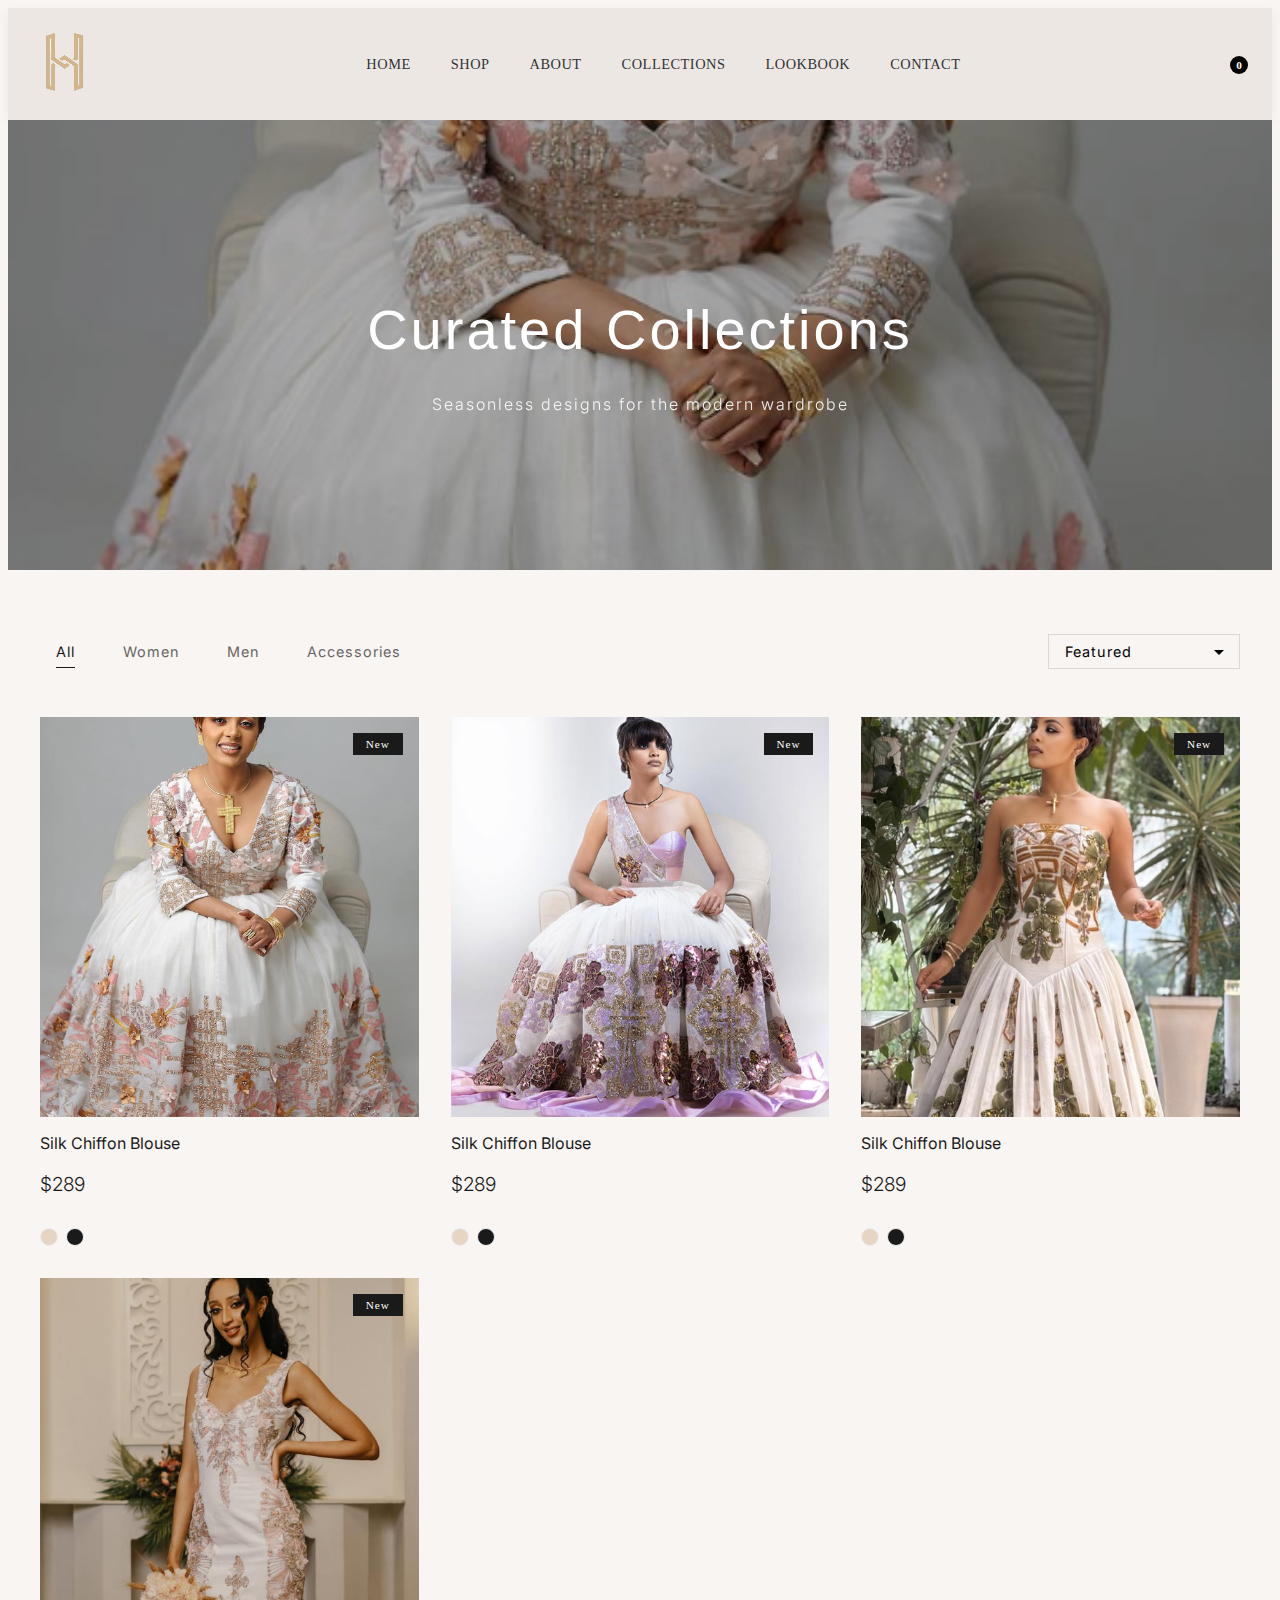
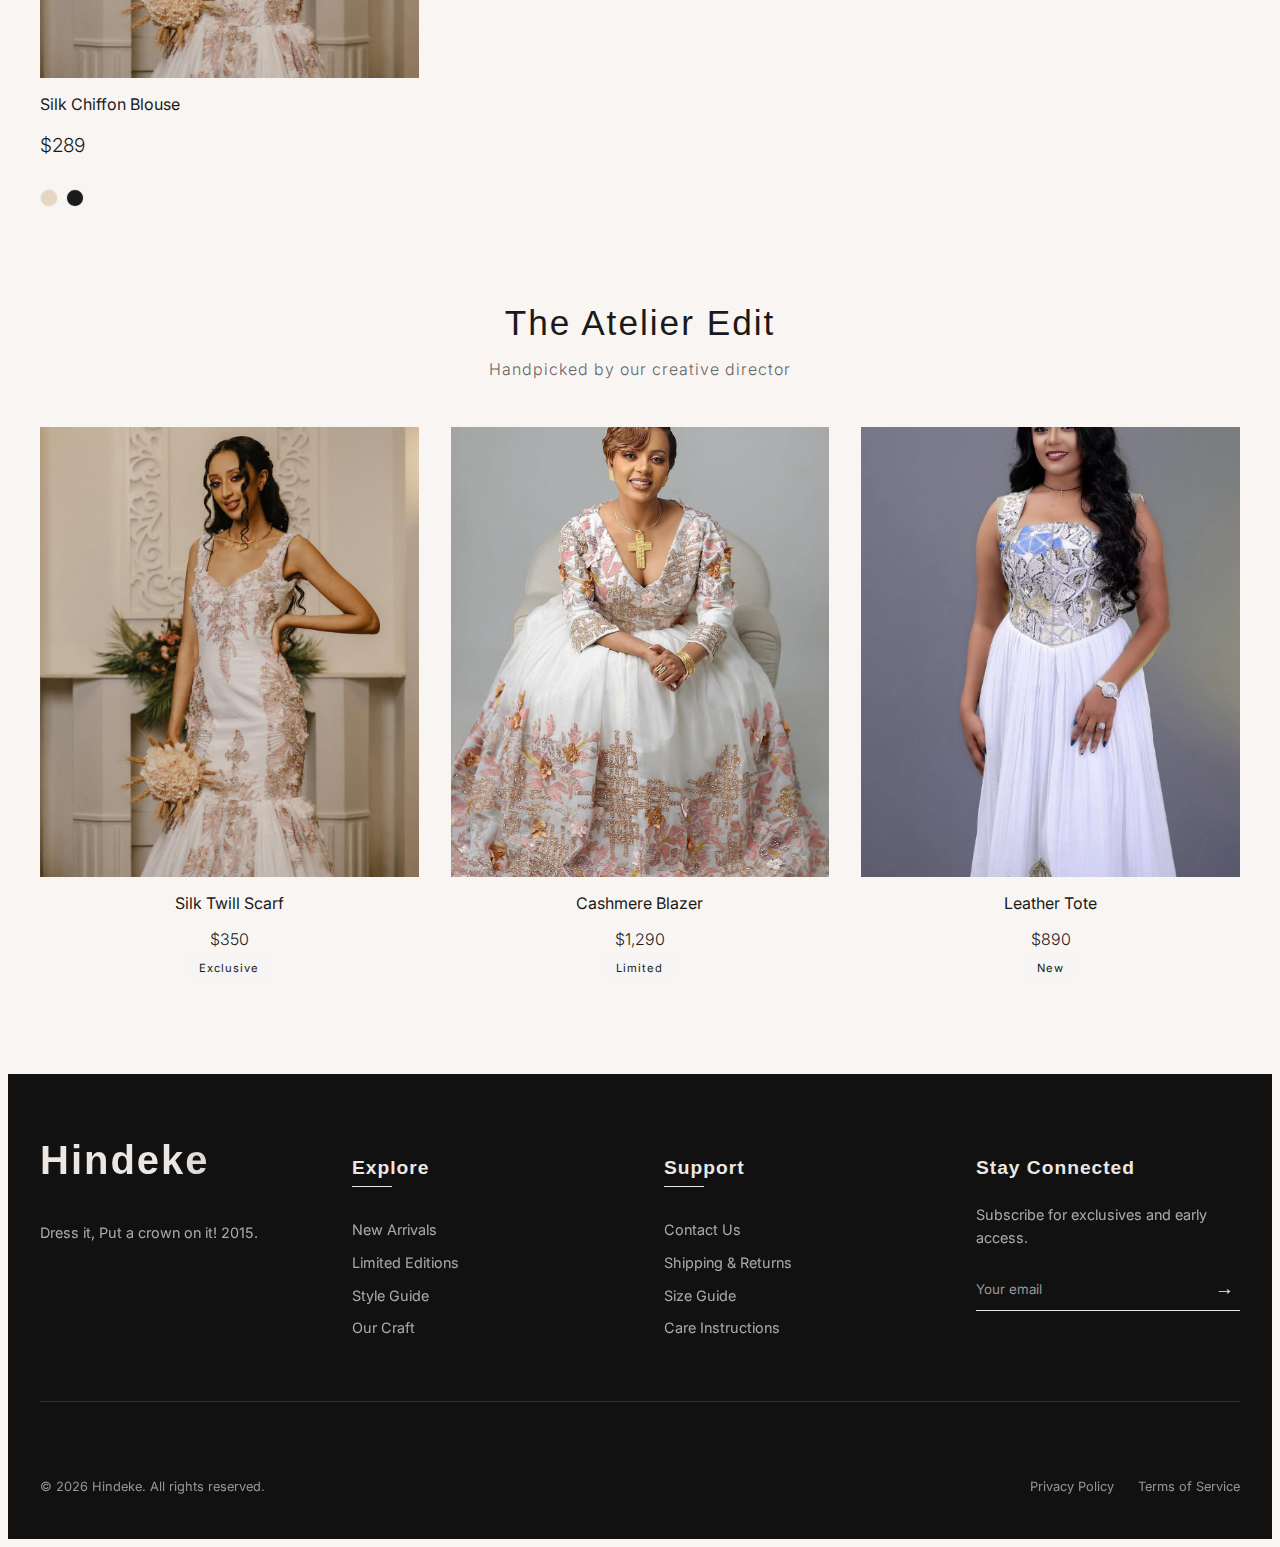
<file: shop.html>
<!DOCTYPE html>
<html lang="en">
<head>
    <meta charset="UTF-8">
    <meta name="viewport" content="width=device-width, initial-scale=1.0">
    <title>Shop | Hindeke</title>
    <link rel="stylesheet" href="shop.css">
    <link rel="stylesheet" href="https://cdnjs.cloudflare.com/ajax/libs/font-awesome/6.0.0-beta3/css/all.min.css">
    <link href="https://fonts.googleapis.com/css2?family=Inter:wght@300;400;500&display=swap" rel="stylesheet">
    <link href="https://fonts.cdnfonts.com/css/neue-haas-grotesk-display-pro" rel="stylesheet">
</head>
<body class="shop-page">
<navbar-component></navbar-component>


<main>
    <!-- Hero -->
    <section class="shop-hero">
        <div class="hero-overlay"></div>
        <h1 class="nexa-light">Curated Collections</h1>
        <p>Seasonless designs for the modern wardrobe</p>
    </section>

    <!-- Filter Bar -->
    <div class="filter-bar">
        <div class="filter-group">
            <button class="filter-btn active" data-category="all">All</button>
            <button class="filter-btn" data-category="women">Women</button>
            <button class="filter-btn" data-category="men">Men</button>
            <button class="filter-btn" data-category="accessories">Accessories</button>
        </div>
        <div class="sort-group">
            <select id="sort-by" class="luxury-select">
                <option value="featured">Featured</option>
                <option value="price-asc">Price: Low to High</option>
                <option value="price-desc">Price: High to Low</option>
                <option value="newest">New Arrivals</option>
            </select>
        </div>
    </div>

    <!-- Product Grid -->
    <div class="product-grid">
        <!-- Product 1 -->
        <div class="product-card" data-category="women" data-price="289" data-date="2023-10-15">
            <div class="product-image" style="background-image: url('1.png')">
                <span class="badge">New</span>
                <button class="quick-view">Quick View</button>
            </div>
            <div class="product-info">
                <h3>Silk Chiffon Blouse</h3>
                <p class="price">$289</p>
                <div class="color-options">
                    <span class="color-dot" style="background: #E6D5C3"></span>
                    <span class="color-dot" style="background: #1A1A1A"></span>
                </div>
            </div>
        </div>

        <div class="product-card" data-category="women" data-price="289" data-date="2023-10-15">
            <div class="product-image" style="background-image: url('2.png')">
                <span class="badge">New</span>
                <button class="quick-view">Quick View</button>
            </div>
            <div class="product-info">
                <h3>Silk Chiffon Blouse</h3>
                <p class="price">$289</p>
                <div class="color-options">
                    <span class="color-dot" style="background: #E6D5C3"></span>
                    <span class="color-dot" style="background: #1A1A1A"></span>
                </div>
            </div>
        </div>

        <div class="product-card" data-category="women" data-price="289" data-date="2023-10-15">
            <div class="product-image" style="background-image: url('3.png')">
                <span class="badge">New</span>
                <button class="quick-view">Quick View</button>
            </div>
            <div class="product-info">
                <h3>Silk Chiffon Blouse</h3>
                <p class="price">$289</p>
                <div class="color-options">
                    <span class="color-dot" style="background: #E6D5C3"></span>
                    <span class="color-dot" style="background: #1A1A1A"></span>
                </div>
            </div>
        </div>

        <div class="product-card" data-category="women" data-price="289" data-date="2023-10-15">
            <div class="product-image" style="background-image: url('4.png')">
                <span class="badge">New</span>
                <button class="quick-view">Quick View</button>
            </div>
            <div class="product-info">
                <h3>Silk Chiffon Blouse</h3>
                <p class="price">$289</p>
                <div class="color-options">
                    <span class="color-dot" style="background: #E6D5C3"></span>
                    <span class="color-dot" style="background: #1A1A1A"></span>
                </div>
            </div>
        </div>

        <!-- Repeat 7 more product cards with different data attributes -->
    </div>
</main>

<!-- Product Modal -->
<div class="product-modal" id="productModal">
    <div class="modal-overlay"></div>
    <div class="modal-content">
        <button class="close-modal">&times;</button>
        <div class="modal-gallery">
            <div class="main-image" style="background-image: url('1.png')"></div>
            <div class="thumbnail-container">
                <div class="thumbnail active" style="background-image: url('2.png')"></div>
                <div class="thumbnail" style="background-image: url('3.png')"></div>
                <div class="thumbnail" style="background-image: url('4.png')"></div>
            </div>
        </div>
        <div class="modal-details">
            <h2>Silk Chiffon Blouse</h2>
            <p class="price">$289</p>
            <p class="description">Crafted from 100% mulberry silk with hand-finished French seams. Delicate mother-of-pearl buttons.</p>

            <div class="size-selector">
                <h4>Size</h4>
                <div class="sizes">
                    <span class="size">XS</span>
                    <span class="size">S</span>
                    <span class="size active">M</span>
                    <span class="size">L</span>
                    <span class="size">XL</span>
                </div>
                <a href="#" class="size-guide">Size Guide</a>
            </div>

            <div class="color-selector">
                <h4>Color</h4>
                <div class="colors">
                    <span class="color active" style="background: #E6D5C3"></span>
                    <span class="color" style="background: #1A1A1A"></span>
                </div>
            </div>

            <div class="quantity-selector">
                <h4>Quantity</h4>
                <div class="qty-controls">
                    <button class="qty-minus">-</button>
                    <span class="qty">1</span>
                    <button class="qty-plus">+</button>
                </div>
            </div>

            <button class="add-to-bag">Add to Bag</button>
            <button class="wishlist-btn"><i class="far fa-heart"></i> Save for Later</button>

            <div class="product-meta">
                <div class="meta-item">
                    <i class="fas fa-truck"></i>
                    <span>Free shipping & returns</span>
                </div>
                <div class="meta-item">
                    <i class="fas fa-credit-card"></i>
                    <span>Pay in 3 installments</span>
                </div>
            </div>
        </div>
    </div>
</div>

<!-- Featured Collection -->
<section class="featured-collection">
    <div class="collection-header">
        <h2 class="nexa-light">The Atelier Edit</h2>
        <p>Handpicked by our creative director</p>
    </div>

    <div class="collection-grid">
        <!-- Item 1 -->
        <div class="collection-item">
            <div class="collection-image" style="background-image: url('4.png')">
                <div class="collection-overlay">
                    <button class="collection-view">View Details</button>
                </div>
            </div>
            <div class="collection-details">
                <h3>Silk Twill Scarf</h3>
                <p>$350</p>
                <div class="collection-badge">Exclusive</div>
            </div>
        </div>

        <!-- Item 2 -->
        <div class="collection-item">
            <div class="collection-image" style="background-image: url('1.png')">
                <div class="collection-overlay">
                    <button class="collection-view">View Details</button>
                </div>
            </div>
            <div class="collection-details">
                <h3>Cashmere Blazer</h3>
                <p>$1,290</p>
                <div class="collection-badge">Limited</div>
            </div>
        </div>

        <!-- Item 3 -->
        <div class="collection-item">
            <div class="collection-image" style="background-image: url('6.png')">
                <div class="collection-overlay">
                    <button class="collection-view">View Details</button>
                </div>
            </div>
            <div class="collection-details">
                <h3>Leather Tote</h3>
                <p>$890</p>
                <div class="collection-badge">New</div>
            </div>
        </div>
    </div>
</section>

<div class="collection-modal" id="collectionModal">
    <div class="modal-overlay"></div>
    <div class="modal-content">
        <button class="close-modal">&times;</button>
        <div class="modal-image" style="background-image: url('featured-1.jpg')"></div>
        <div class="modal-info">
            <h2>Product Title</h2>
            <p class="price">$0.00</p>
            <p class="description">Product description will appear here with details about materials and craftsmanship.</p>
            <button class="shop-now">Shop This Item</button>
        </div>
    </div>
</div>


<!-- Reuse your existing footer -->
<footer-component></footer-component>

<script src="components.js" defer></script>

<script src="shop.js"></script>
</body>
</html>
</file>
<file: shop.css>
/* Luxury Shop Page Styles */
.shop-page {
    background-color: #f9f5f2;
    color: #1a1a1a;
}

/* Hero */
.shop-hero {
    height: 50vh;
    background: url('1.png') center/cover;
    position: relative;
    display: flex;
    flex-direction: column;
    justify-content: center;
    align-items: center;
    text-align: center;
    color: #fff;
    margin-bottom: 4rem;
}

.hero-overlay {
    position: absolute;
    top: 0;
    left: 0;
    width: 100%;
    height: 100%;
    background: rgba(0,0,0,0.3);
}

.shop-hero h1 {
    font-family: 'Neue Haas Grotesk Display Pro', sans-serif;
    font-size: 3.5rem;
    font-weight: 300;
    letter-spacing: 3px;
    margin-bottom: 1rem;
    position: relative;
    z-index: 2;
}

.shop-hero p {
    font-family: 'Inter', sans-serif;
    font-weight: 300;
    letter-spacing: 2px;
    opacity: 0.9;
    position: relative;
    z-index: 2;
}

/* Filter Bar */
.filter-bar {
    max-width: 1400px;
    margin: 0 auto 3rem;
    padding: 0 2rem;
    display: flex;
    justify-content: space-between;
    align-items: center;
}

.filter-group {
    display: flex;
    gap: 1rem;
}

.filter-btn {
    background: transparent;
    border: none;
    font-family: 'Inter', sans-serif;
    font-size: 0.9rem;
    letter-spacing: 1px;
    padding: 0.5rem 1rem;
    cursor: pointer;
    position: relative;
    color: #666;
    transition: all 0.3s ease;
}

.filter-btn::after {
    content: '';
    position: absolute;
    bottom: 0;
    left: 1rem;
    width: calc(100% - 2rem);
    height: 1px;
    background: #1a1a1a;
    transform: scaleX(0);
    transition: transform 0.3s ease;
}

.filter-btn:hover, .filter-btn.active {
    color: #1a1a1a;
}

.filter-btn.active::after {
    transform: scaleX(1);
}

.luxury-select {
    background: transparent;
    border: 1px solid #d9d9d9;
    padding: 0.5rem 1rem;
    font-family: 'Inter', sans-serif;
    font-size: 0.9rem;
    letter-spacing: 1px;
    appearance: none;
    background: url("data:image/svg+xml;utf8,<svg fill='black' height='24' viewBox='0 0 24 24' width='24' xmlns='http://www.w3.org/2000/svg'><path d='M7 10l5 5 5-5z'/><path d='M0 0h24v24H0z' fill='none'/></svg>") no-repeat;
    background-position: right 0.5rem center;
    padding-right: 2rem;
}

/* Product Grid */
.product-grid {
    max-width: 1400px;
    margin: 0 auto;
    padding: 0 2rem;
    display: grid;
    grid-template-columns: repeat(auto-fill, minmax(300px, 1fr));
    gap: 2rem;
}

.product-card {
    position: relative;
    transition: transform 0.3s ease;
}

.product-image {
    height: 400px;
    background-size: cover;
    background-position: center;
    margin-bottom: 1rem;
    position: relative;
    overflow: hidden;
}

.badge {
    position: absolute;
    top: 1rem;
    right: 1rem;
    background: #1a1a1a;
    color: #fff;
    padding: 0.3rem 0.8rem;
    font-size: 0.7rem;
    letter-spacing: 1px;
}

.quick-view {
    position: absolute;
    bottom: -50px;
    left: 0;
    width: 100%;
    background: rgba(255,255,255,0.9);
    border: none;
    padding: 1rem;
    font-family: 'Inter', sans-serif;
    letter-spacing: 1px;
    cursor: pointer;
    transition: bottom 0.3s ease;
    backdrop-filter: blur(5px);
}

.product-card:hover .quick-view {
    bottom: 0;
}

.product-info h3 {
    font-family: 'Inter', sans-serif;
    font-weight: 400;
    font-size: 1rem;
    margin-bottom: 0.5rem;
}

.price {
    font-family: 'Inter', sans-serif;
    font-weight: 300;
    margin-bottom: 0.5rem;
}

.color-options {
    display: flex;
    gap: 0.5rem;
}

.color-dot {
    width: 16px;
    height: 16px;
    border-radius: 50%;
    border: 1px solid #eee;
    cursor: pointer;
}

/* Product Modal */
.product-modal {
    position: fixed;
    top: 0;
    left: 0;
    width: 100%;
    height: 100%;
    z-index: 1000;
    display: none;
}

.modal-overlay {
    position: absolute;
    top: 0;
    left: 0;
    width: 100%;
    height: 100%;
    background: rgba(0,0,0,0.7);
    backdrop-filter: blur(5px);
}

.modal-content {
    position: relative;
    max-width: 1200px;
    height: 80vh;
    margin: 5vh auto;
    background: #fff;
    display: grid;
    grid-template-columns: 1fr 1fr;
    z-index: 2;
    overflow: hidden;
}

.close-modal {
    position: absolute;
    top: 1rem;
    right: 1rem;
    background: none;
    border: none;
    font-size: 1.5rem;
    cursor: pointer;
    z-index: 3;
}

.modal-gallery {
    position: relative;
    height: 100%;
}

.main-image {
    height: 80%;
    background-size: cover;
    background-position: center;
}

.thumbnail-container {
    height: 20%;
    display: flex;
    padding: 1rem;
    gap: 1rem;
}

.thumbnail {
    width: 80px;
    height: 80px;
    background-size: cover;
    background-position: center;
    cursor: pointer;
    border: 1px solid transparent;
}

.thumbnail.active {
    border-color: #1a1a1a;
}

.modal-details {
    padding: 3rem;
    overflow-y: auto;
}

.modal-details h2 {
    font-family: 'Neue Haas Grotesk Display Pro', sans-serif;
    font-weight: 400;
    font-size: 1.8rem;
    margin-bottom: 1rem;
}

.price {
    font-family: 'Inter', sans-serif;
    font-size: 1.2rem;
    margin-bottom: 2rem;
}

.description {
    font-family: 'Inter', sans-serif;
    font-weight: 300;
    line-height: 1.6;
    margin-bottom: 2rem;
    color: #666;
}

.size-selector, .color-selector, .quantity-selector {
    margin-bottom: 2rem;
}

.size-selector h4, .color-selector h4, .quantity-selector h4 {
    font-family: 'Inter', sans-serif;
    font-weight: 500;
    margin-bottom: 1rem;
    text-transform: uppercase;
    letter-spacing: 1px;
    font-size: 0.9rem;
}

.sizes {
    display: flex;
    gap: 0.5rem;
    margin-bottom: 0.5rem;
}

.size {
    width: 40px;
    height: 40px;
    display: flex;
    align-items: center;
    justify-content: center;
    border: 1px solid #d9d9d9;
    cursor: pointer;
    transition: all 0.3s ease;
}

.size.active {
    border-color: #1a1a1a;
    background: #1a1a1a;
    color: #fff;
}

.size-guide {
    font-family: 'Inter', sans-serif;
    font-size: 0.8rem;
    color: #666;
    text-decoration: underline;
}

.colors {
    display: flex;
    gap: 0.8rem;
}

.color {
    width: 30px;
    height: 30px;
    border-radius: 50%;
    border: 1px solid #eee;
    cursor: pointer;
    position: relative;
}

.color.active::after {
    content: '';
    position: absolute;
    top: -5px;
    left: -5px;
    right: -5px;
    bottom: -5px;
    border: 1px solid #1a1a1a;
    border-radius: 50%;
}

.qty-controls {
    display: flex;
    align-items: center;
    gap: 1rem;
}

.qty-minus, .qty-plus {
    width: 30px;
    height: 30px;
    background: transparent;
    border: 1px solid #d9d9d9;
    cursor: pointer;
}

.qty {
    width: 30px;
    text-align: center;
}

.add-to-bag {
    width: 100%;
    padding: 1rem;
    background: #1a1a1a;
    color: #fff;
    border: none;
    font-family: 'Inter', sans-serif;
    letter-spacing: 1px;
    margin-bottom: 1rem;
    cursor: pointer;
    transition: background 0.3s ease;
}

.add-to-bag:hover {
    background: #333;
}

.wishlist-btn {
    width: 100%;
    padding: 1rem;
    background: transparent;
    border: 1px solid #d9d9d9;
    font-family: 'Inter', sans-serif;
    letter-spacing: 1px;
    cursor: pointer;
    margin-bottom: 2rem;
    transition: all 0.3s ease;
}

.wishlist-btn:hover {
    border-color: #1a1a1a;
}

.product-meta {
    display: grid;
    grid-template-columns: 1fr 1fr;
    gap: 1rem;
}

.meta-item {
    display: flex;
    align-items: center;
    gap: 0.5rem;
    font-family: 'Inter', sans-serif;
    font-size: 0.8rem;
    color: #666;
}

/* Responsive */
@media (max-width: 1024px) {
    .modal-content {
        grid-template-columns: 1fr;
        height: 90vh;
        margin: 5vh auto;
    }

    .modal-gallery {
        height: 50%;
    }

    .modal-details {
        height: 50%;
    }
}

@media (max-width: 768px) {
    .shop-hero h1 {
        font-size: 2.5rem;
    }

    .filter-bar {
        flex-direction: column;
        align-items: flex-start;
        gap: 1rem;
    }

    .product-grid {
        grid-template-columns: 1fr 1fr;
    }

    .product-image {
        height: 300px;
    }
}




/* Featured Collection */
.featured-collection {
    max-width: 1400px;
    margin: 6rem auto;
    padding: 0 2rem;
}

.collection-header {
    text-align: center;
    margin-bottom: 3rem;
}

.collection-header h2 {
    font-family: 'Neue Haas Grotesk Display Pro', sans-serif;
    font-size: 2.2rem;
    font-weight: 300;
    letter-spacing: 2px;
    margin-bottom: 0.5rem;
}

.collection-header p {
    font-family: 'Inter', sans-serif;
    font-weight: 300;
    letter-spacing: 1px;
    color: #666;
}

.collection-grid {
    display: grid;
    grid-template-columns: repeat(auto-fit, minmax(300px, 1fr));
    gap: 2rem;
}

.collection-item {
    position: relative;
}

.collection-image {
    height: 450px;
    background-size: cover;
    background-position: center;
    margin-bottom: 1rem;
    position: relative;
    overflow: hidden;
}

.collection-overlay {
    position: absolute;
    top: 0;
    left: 0;
    width: 100%;
    height: 100%;
    background: rgba(0,0,0,0.5);
    display: flex;
    align-items: center;
    justify-content: center;
    opacity: 0;
    transition: opacity 0.3s ease;
}

.collection-item:hover .collection-overlay {
    opacity: 1;
}

.collection-view {
    background: transparent;
    border: 1px solid white;
    color: white;
    padding: 0.8rem 1.5rem;
    font-family: 'Inter', sans-serif;
    letter-spacing: 1px;
    cursor: pointer;
    transition: all 0.3s ease;
}

.collection-view:hover {
    background: white;
    color: #1a1a1a;
}

.collection-details {
    text-align: center;
}

.collection-details h3 {
    font-family: 'Inter', sans-serif;
    font-weight: 400;
    font-size: 1rem;
    margin-bottom: 0.3rem;
}

.collection-details p {
    font-family: 'Inter', sans-serif;
    font-weight: 300;
    margin-bottom: 0.5rem;
}

.collection-badge {
    display: inline-block;
    font-family: 'Inter', sans-serif;
    font-size: 0.7rem;
    letter-spacing: 1px;
    padding: 0.2rem 0.8rem;
    background: #f5f5f5;
    color: #1a1a1a;
}

/* Responsive */
@media (max-width: 768px) {
    .collection-grid {
        grid-template-columns: 1fr;
    }

    .collection-image {
        height: 350px;
    }
}


/* Collection Modal */
.collection-modal {
    position: fixed;
    top: 0;
    left: 0;
    width: 100%;
    height: 100%;
    z-index: 2000;
    display: none;
    align-items: center;
    justify-content: center;
}

.collection-modal .modal-overlay {
    position: absolute;
    width: 100%;
    height: 100%;
    background: rgba(0,0,0,0.7);
    backdrop-filter: blur(5px);
}

.collection-modal .modal-content {
    position: relative;
    width: 80%;
    max-width: 800px;
    background: white;
    display: grid;
    grid-template-columns: 1fr 1fr;
    z-index: 2;
    animation: fadeIn 0.3s ease;
}

@keyframes fadeIn {
    from { opacity: 0; transform: translateY(20px); }
    to { opacity: 1; transform: translateY(0); }
}

.collection-modal .close-modal {
    position: absolute;
    top: 1rem;
    right: 1rem;
    background: none;
    border: none;
    font-size: 1.5rem;
    cursor: pointer;
    z-index: 3;
}

.collection-modal .modal-image {
    height: 500px;
    background-size: cover;
    background-position: center;
}

.collection-modal .modal-info {
    padding: 3rem;
    display: flex;
    flex-direction: column;
    justify-content: center;
}

.collection-modal h2 {
    font-family: 'Neue Haas Grotesk Display Pro', sans-serif;
    font-weight: 400;
    font-size: 1.8rem;
    margin-bottom: 1rem;
}

.collection-modal .price {
    font-family: 'Inter', sans-serif;
    font-size: 1.2rem;
    margin-bottom: 1.5rem;
}

.collection-modal .description {
    font-family: 'Inter', sans-serif;
    font-weight: 300;
    line-height: 1.6;
    margin-bottom: 2rem;
    color: #666;
}

.collection-modal .shop-now {
    background: #1a1a1a;
    color: white;
    border: none;
    padding: 1rem;
    font-family: 'Inter', sans-serif;
    letter-spacing: 1px;
    cursor: pointer;
    transition: background 0.3s ease;
    align-self: flex-start;
}

.collection-modal .shop-now:hover {
    background: #333;
}

/* Responsive */
@media (max-width: 768px) {
    .collection-modal .modal-content {
        grid-template-columns: 1fr;
        width: 90%;
    }

    .collection-modal .modal-image {
        height: 300px;
    }
}
</file>
